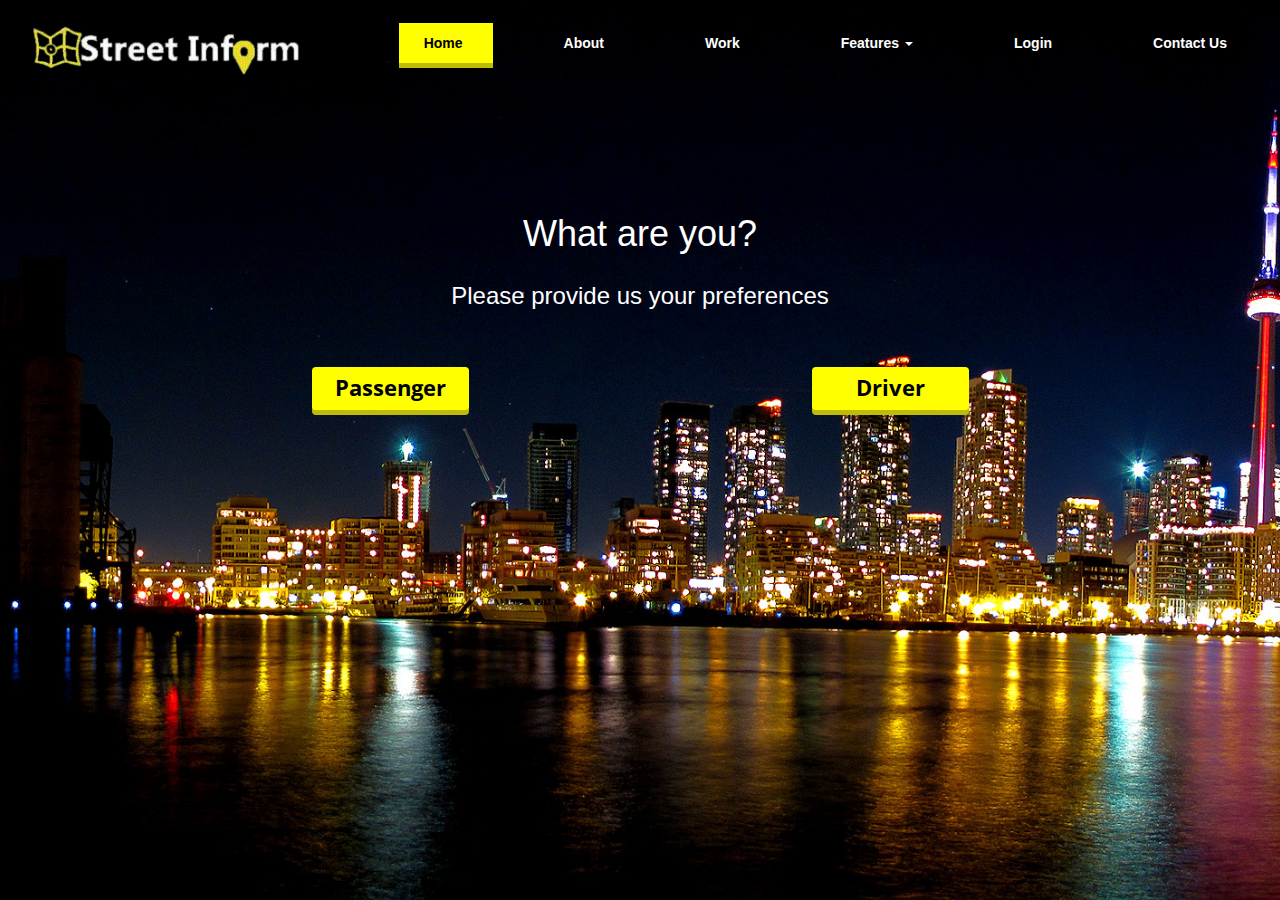
<file: Sean/Index.html>
<HTML>
<!--Head Starts here-->

<Head>
	<Title>Street Info</title>
	<meta name="viewport" content="width=device-width, initial-scale=1">
	<meta charset="utf-8">
	<meta http-equiv="X-UA-Compatible" content="IE=edge">
	<link href="css/bootstrap.min.css" rel="stylesheet">
	<link href="css/Experiment.Css" rel="stylesheet">

	<!--Do not Touch this part unless bootstraps tells you so (start)-->

	<!-- jQuery (necessary for Bootstrap's JavaScript plugins) -->
	<script src="https://ajax.googleapis.com/ajax/libs/jquery/1.12.4/jquery.min.js"></script>
	<!-- Include all compiled plugins (below), or include individual files as needed -->
	<script src="JS/bootstrap.min.js"></script>


	<!--Do not Touch this part unless bootstraps tells you so (End)-->
</Head>

<Body ID="Index">
	<!--Navigation Bar (start)-->
	<nav ID="Index-navigation" class="navbar navbar-static-top">
		<div class="Container-fluid">
			<div class="navbar-header">

				<!--Small Screen-->
				<button type="button" class="navbar-toggle collapsed hover" data-toggle="collapse" data-target="#bs-example-navbar-collapse-1" aria-expanded="false">
				<span class="sr-only">Toggle navigation</span>
				<span class="glyphicon glyphicon-list"></span> Menu
				</button>

				<!--Logo-->
				<a class="navbar-brand" href="#">
					<img src="resources/Logo.png" alt="LOGO">
				</a>
			</div>
			<!--List Buttons-->
			<div class="collapse navbar-collapse" id="bs-example-navbar-collapse-1">
				<ul class="nav navbar-nav navbar-right">
					<li><a class="active" href="Index.html">Home</a></li>
					<li><a href="About.html">About</a></li>
					<li><a href="Work.Html">Work</a></li>
					<!--Features Dropdown (start)-->
					<li class="dropdown">
						<a href="#" class="dropdown-toggle" data-toggle="dropdown" role="button" aria-haspopup="true" aria-expanded="false">Features
							<span class="caret"></span>
						</a>
						<ul class="dropdown-menu">
							<li><a href="#">Locate</a></li>
							<li><a href="#">Identify</a></li>
							<li><a href="#">Inform</a></li>
						</ul>
					</li>
					<!--Features Dropdown (end)-->
					<li><a href="#">Login</a></li>
					<li><a href="#">Contact Us</a></li>
				</ul>
			</div>
		</div>
	</nav>
	<!--Navigation Bar (End)-->
	<!--Body (Start)-->
	<div ID="Index-Body" class="full-screen">
		<Div class='Container-fluid'>
			<Div class='rows'>
				<div class='col-sm-12'>
					<h1 class='Center white'>What are you?</h1>
				</div>
			</Div>
			<Div class='rows'>
				<div class='col-sm-12'>
					<h3 class='Center white'>Please provide us your preferences</h3>
				</div>
			</Div>
			<!--Buttons for selecting Specification of User (start)-->
			<Div class='rows'>
				<div id="PrfHomeBtn" class='col-sm-12'>
					<!--Buttons for Passenger (start)-->
					<div ID="Passenger" Class="half">
						<div ID="PBtn" class="btn">
							<a ID="PassengerBtn" class="Buttons">Passenger</a>
						</div>
					</div>
					<!--Buttons for Passenger (End)-->

					<!--Buttons for Driver (Start)-->
					<div ID="Driver" Class="Half">
						<div ID="DBtn" class="btn">
							<a ID="DriverBtn" class="Buttons">Driver</a>
						</div>
					</div>
				</div>
				<!--Buttons for Driver (End)-->
			</Div>
			<!--Buttons for selecting Specification of User (end)-->
		</div>
		<!--Body (End)-->
	</div>


</Body>

</HTML>
</file>
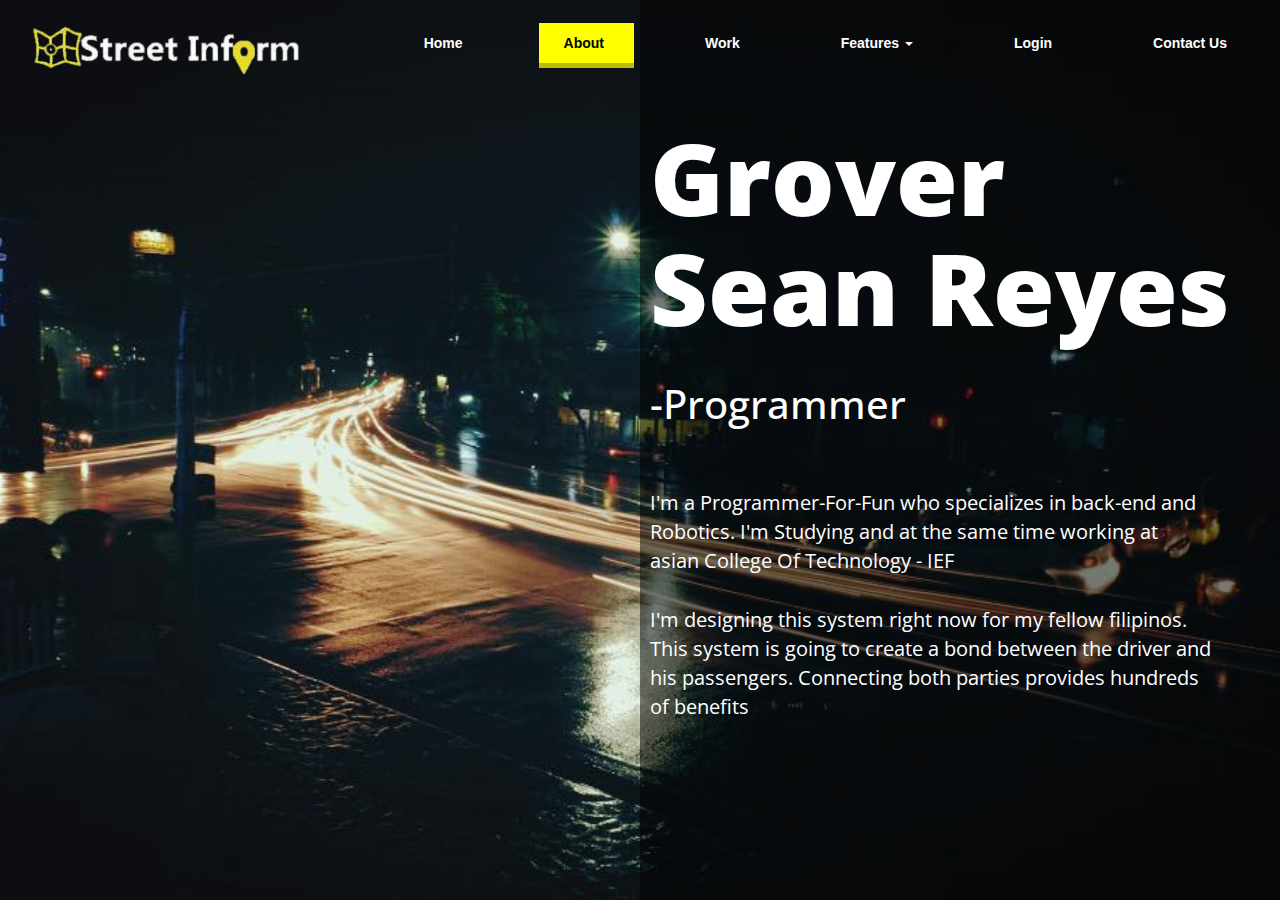
<file: Sean/About.html>
<HTML>
<!--Head Starts here-->

<Head>
	<Title>Street Info</title>
	<meta name="viewport" content="width=device-width, initial-scale=1">
	<meta charset="utf-8">
	<meta http-equiv="X-UA-Compatible" content="IE=edge">
	<link href="css/bootstrap.min.css" rel="stylesheet">
	<link href="css/Experiment.Css" rel="stylesheet">

	<!--Do not Touch this part unless bootstraps tells you so (start)-->

	<!-- jQuery (necessary for Bootstrap's JavaScript plugins) -->
	<script src="https://ajax.googleapis.com/ajax/libs/jquery/1.12.4/jquery.min.js"></script>
	<!-- Include all compiled plugins (below), or include individual files as needed -->
	<script src="JS/bootstrap.min.js"></script>


	<!--Do not Touch this part unless bootstraps tells you so (End)-->
</Head>

<Body ID="About">
	<!--Navigation Bar (start)-->
	<nav class="navbar navbar-static-top">
		<div class="Container-fluid">
			<div class="navbar-header">

				<!--Small Screen-->
				<button type="button" class="navbar-toggle collapsed hover" data-toggle="collapse" data-target="#bs-example-navbar-collapse-1" aria-expanded="false">
				<span class="sr-only">Toggle navigation</span>
				<span class="glyphicon glyphicon-list"></span> Menu
				</button>

				<!--Logo-->
				<a class="navbar-brand" href="#">
					<img src="resources/Logo.png" alt="LOGO">
				</a>
			</div>
			<!--List Buttons-->
			<div class="collapse navbar-collapse" id="bs-example-navbar-collapse-1">
				<ul class="nav navbar-nav navbar-right">
					<li><a href="Index.html">Home</a></li>
					<li><a class="active" href="About.html">About</a></li>
					<li><a href="Work.Html">Work</a></li>
					<!--Features Dropdown (start)-->
					<li class="dropdown">
						<a href="#" class="dropdown-toggle" data-toggle="dropdown" role="button" aria-haspopup="true" aria-expanded="false">Features
							<span class="caret"></span>
						</a>
						<ul class="dropdown-menu">
							<li><a href="#">Locate</a></li>
							<li><a href="#">Identify</a></li>
							<li><a href="#">Inform</a></li>
						</ul>
					</li>
					<!--Features Dropdown (end)-->
					<li><a href="#">Login</a></li>
					<li><a href="#">Contact Us</a></li>
				</ul>
			</div>
		</div>
	</nav>
	<!--Navigation Bar (End)-->
	<!--Body (Start)-->
	<div ID="About-Body" class="full-screen">
		<div class="Align-right">
			<div class="row">
				<div class="col-sm-12">
					<h1 class="C-About-Name">Grover Sean Reyes</h1>
				</div>
				<div class="col-sm-12">
					<h1 class="C-About-Name-Title">-Programmer</h1>
				</div>
				<div class="col-sm-12">
					<p class="C-About-Name-para">
						I'm a Programmer-For-Fun who specializes in back-end and Robotics. I'm Studying and at the same time working at
						asian College Of Technology - IEF<br>
						<br>
						I'm designing this system right now for my fellow filipinos. This system is going to create a bond between the driver
						and his passengers. Connecting both parties provides hundreds of benefits
					</p>
				</div>
			</div>
		</div>
	</div>
	<!--Body (End)-->

</Body>

</HTML>
</file>
<file: Sean/css/Experiment.Css>
@import url('https://fonts.googleapis.com/css?family=Open+Sans');
body#Index {
  background: url('../resources/Home_Background.jpg');
  background-repeat: no-repeat;
  background-position: center center;
  background-attachment: fixed;
  -webkit-background-size: cover;
  -moz-background-size: cover;
  -o-background-size: cover;
  background-size: cover;
}

body#About {
  background: url('../resources/About_Background.jpg');
  background-repeat: no-repeat;
  background-position: center center;
  background-attachment: fixed;
  -webkit-background-size: cover;
  -moz-background-size: cover;
  -o-background-size: cover;
  background-size: cover;
}

.navbar-brand {
  height: auto;
}

.navbar-brand> img {
  height: 71px;
}

.nav>li>a {
  padding-right: 30px;
  padding-left: 25px;
  padding-top: 10px;
  padding-bottom: 10px;
  margin: 23px;
  text-decoration: none;
  font-weight: bold;
}

a {
  color: white;
}

.nav>li>a:hover {
  background-color: Yellow;
  box-shadow: 0px 5px #bdbd08;
  color: black;
}

.navbar-toggle.collapsed.hover:hover {
  background-color: Yellow;
  box-shadow: 0px 5px #bdbd08;
  color: black;
}

.navbar-toggle:hover .icon-menu {
  background-color: black;
}

.navbar-toggle {
  padding: 10px;
  margin: 25px 15px 25px 0;
}

.navbar {
  margin-bottom: 0px;
}

.icon-menu {
  background-color: White;
}

#Home.col-md-2.col-md-offset-5 {
  width: 100%;
  margin-left: 34.667%;
}


/*Change Collapse time*/

@media (max-width: 1234px) {
  .navbar-header {
    float: none;
  }
  .navbar-left,
  .navbar-right {
    float: none !important;
  }
  .navbar-toggle {
    display: block;
  }
  .navbar-collapse {
    border-top: 1px solid transparent;
    box-shadow: inset 0 1px 0 rgba(255, 255, 255, 0.1);
  }
  .navbar-fixed-top {
    top: 0;
    border-width: 0 0 1px;
  }
  .navbar-collapse.collapse {
    display: none!important;
  }
  .navbar-nav {
    float: none!important;
    margin-top: 7.5px;
  }
  .navbar-nav>li {
    float: none;
  }
  .navbar-nav>li>a {
    padding-top: 10px;
    padding-bottom: 10px;
  }
  .collapse.in {
    display: block !important;
  }
}

.center.white {
  width: 100%;
  text-align: center;
  color: white;
}

.Active {
  background-color: Yellow;
  box-shadow: 0px 5px #bdbd08;
  color: black;
}

#PBtn.Btn {
  background-color: Yellow;
  box-shadow: 0px 5px #bdbd08;
  justify-content: center;
  align-items: center;
  color: black;
  border: none;
  width: 157px;
  height: 43px;
  padding-top: 5px;
}

#DBtn.Btn {
  background-color: Yellow;
  box-shadow: 0px 5px #bdbd08;
  justify-content: center;
  align-items: center;
  color: black;
  border: none;
  width: 157px;
  height: 43px;
  padding-top: 5px;
}

#PBtn.Btn> a {
  color: black;
  text-decoration: none;
  font-family: 'Open Sans', serif;
  font-size: 22px;
  font-weight: bold;
  width: 100%;
}

#DBtn.Btn> a {
  color: black;
  text-decoration: none;
  font-family: 'Open Sans', serif;
  font-size: 22px;
  font-weight: bold;
  width: 100%;
}

#Passenger.half {
  display: flex;
  Float: left;
  width: 50%;
  justify-content: center;
  align-items: center;
}

#Driver.half {
  display: flex;
  Float: Right;
  width: 50%;
  justify-content: center;
  align-items: center;
}

#About-Body.Full-Screen {
  widht: 100%;
  position: absolute;
  top: 0;
  bottom: 0;
  right: 0;
  left: 0;
}

#Index-Body.Full-Screen {
  Height: 400px;
  display: flex;
  justify-content: center;
  align-items: center;
}

.Align-right {
  display: flex;
  Float: Right;
  width: 50%;
  Height: 100%;
  justify-content: left;
  align-items: left;
  background-color: #00000080;
  padding-top: 102px;
}

.C-About-Name {
  font-family: 'Open Sans', serif;
  Color: White;
  font-size: 100px;
  font-weight: 900;
  width: 100%;
}

.C-About-Name-Title {
  font-family: 'Open Sans', serif;
  Color: White;
  font-size: 40px;
  width: 100%;
  padding-top: 10px;
}

.C-About-Name-para {
  font-family: 'Open Sans', serif;
  Color: White;
  font-size: 20.4px;
  width: 92%;
  padding-top: 52px;
  padding-left: 0px;
}

.row {
  margin-right: 20px;
  margin-left: 10px;
}

.col-sm-12 {
  position: relative;
  min-height: 1px;
  padding-right: 0px;
  padding-left: 0px;
}

#PrfHomeBtn.col-sm-12 {
  width: 1000px;
  padding-top: 48px;
}

.full-widht {
  widht: 100%;
}
</file>
